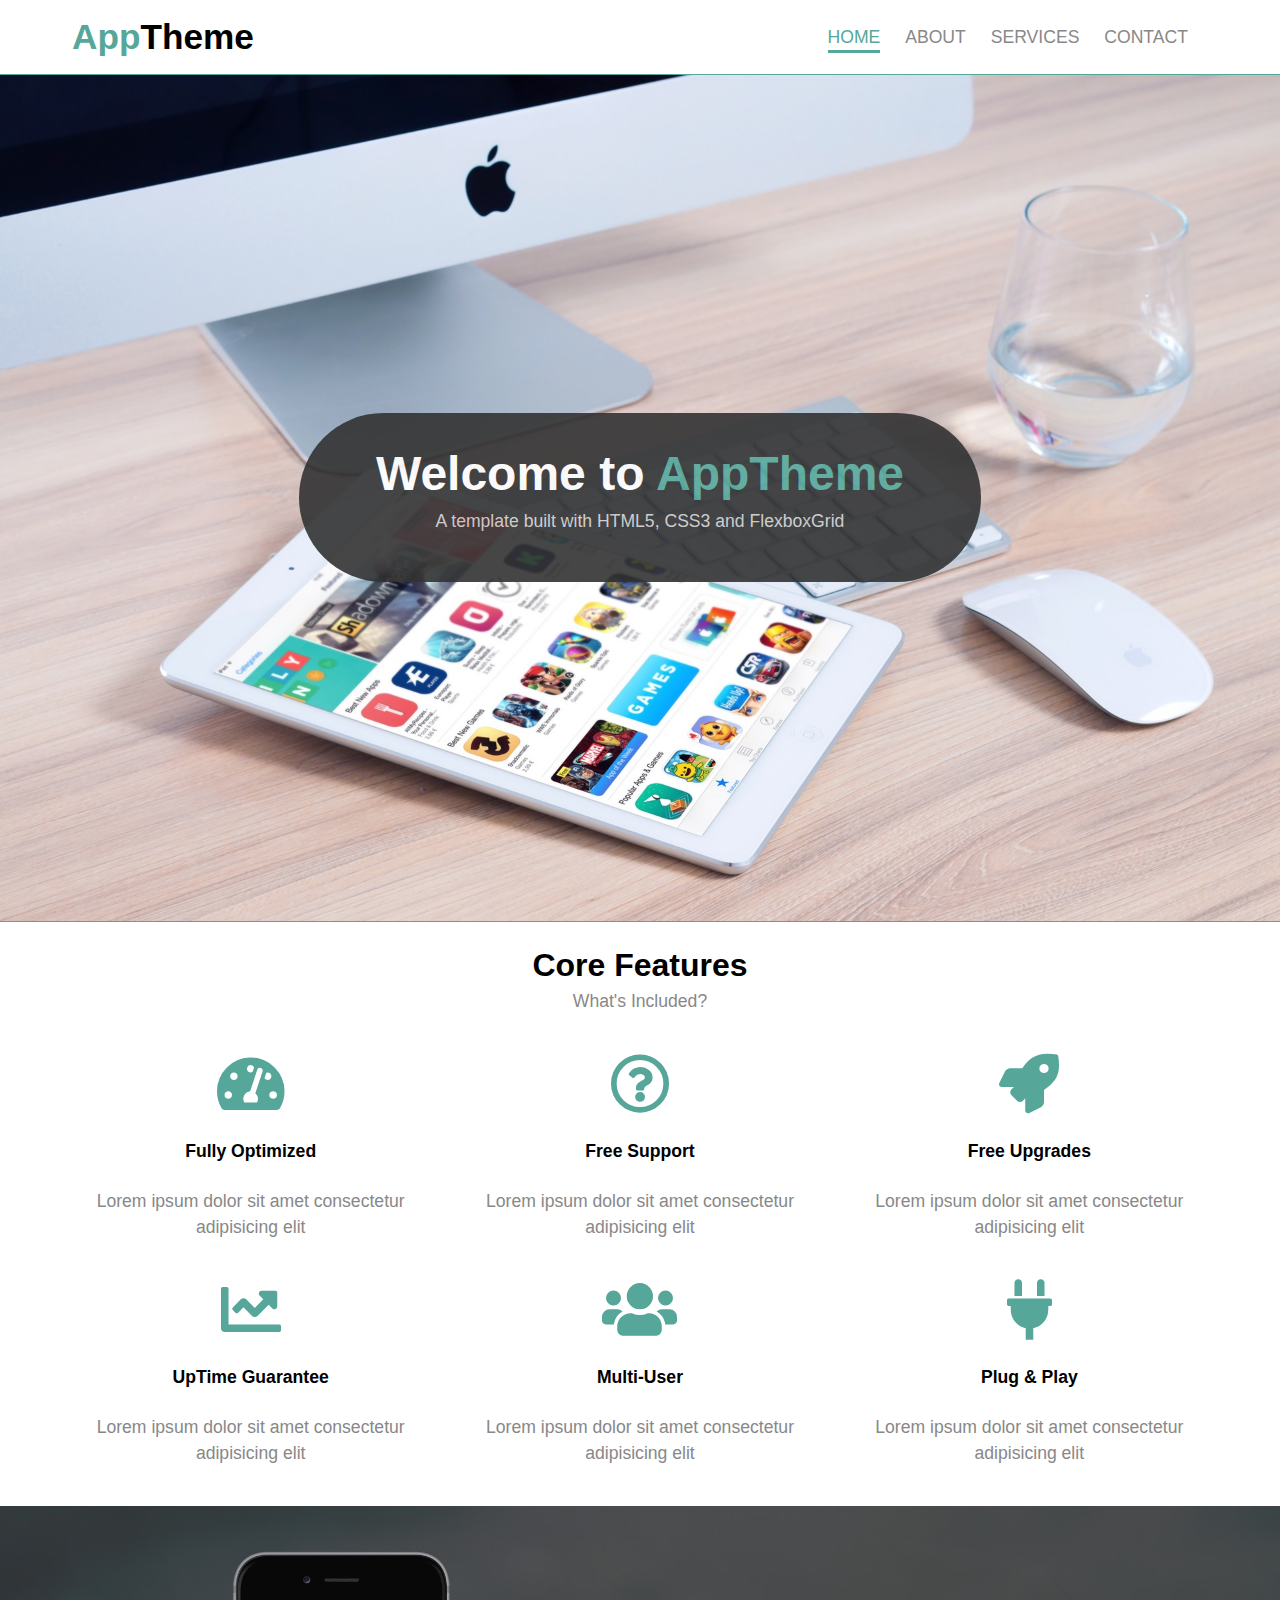
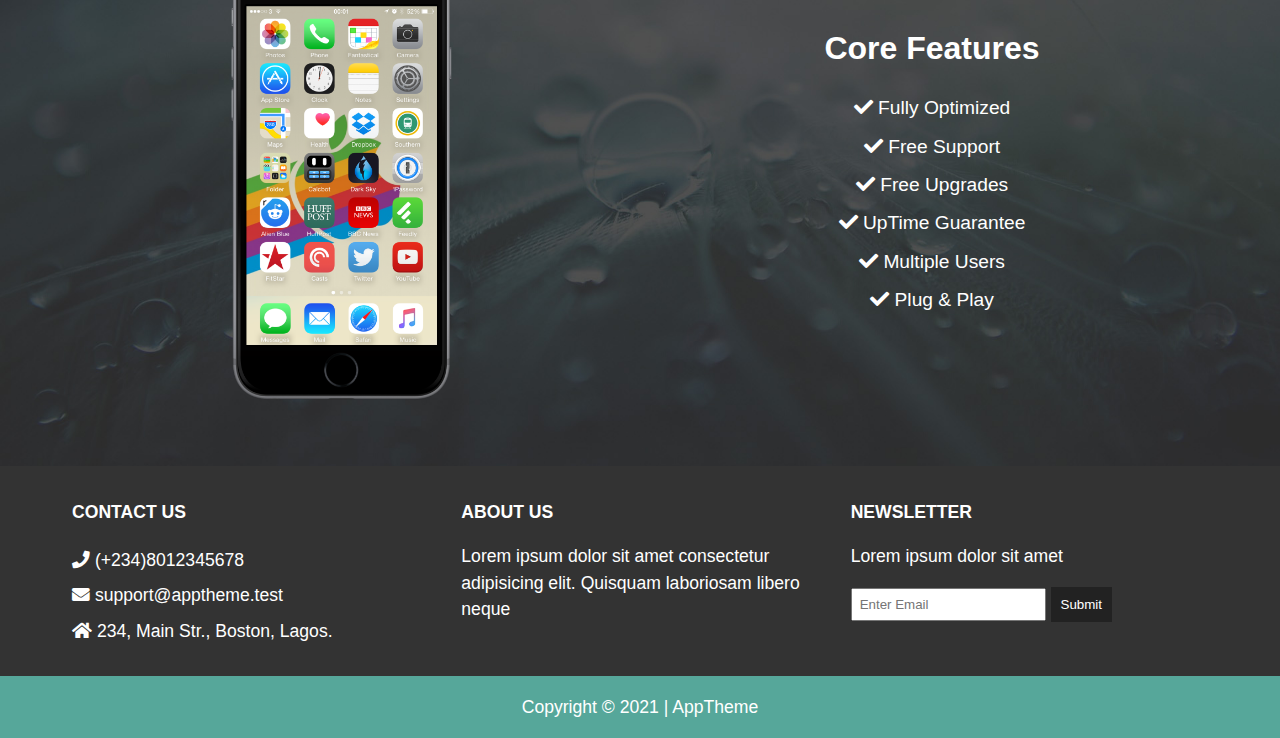
<file: index.html>
<!DOCTYPE html>
<html lang="en">

<head>
    <meta charset="UTF-8">
    <meta http-equiv="X-UA-Compatible" content="IE=edge">
    <meta name="viewport" content="width=device-width, initial-scale=1.0">
    <link rel="stylesheet" href="css/flexboxgrid.css">
    <link rel="stylesheet" href="css/style.css">
    <link rel="stylesheet" href="css/css/all.css">
    <title>AppTheme</title>
</head>

<body>
    <!-- Header -->
    <header id="main-header">
        <div class="container">
            <div class="row center-xs end-sm end-md end-lg middle-xs middle-sm middle-md middle-lg">
                <div class="col-xs-12 col-sm-2 col-md-2 col-lg-2">
                    <h1><span class="primary-text">App</span>Theme</h1>
                </div>
                <div class="col-xs-12 col-sm-10 col-md-10 col-lg-10">
                    <nav id="navbar">
                        <ul>
                            <li class="current"><a href="index.html">Home</a></li>
                            <li><a href="about.html">About</a></li>
                            <li><a href="services.html">Services</a></li>
                            <li><a href="contact.html">Contact</a></li>
                        </ul>
                    </nav>
                </div>
            </div>
        </div>
    </header>

    <!-- Showcase -->
    <section id="showcase">
        <div class="container">
            <div class="row center-xs center-sm center-md center-lg middle-xs middle-sm middle-md middle-lg">
                <div class="col-xs-10 col-sm-10 col-md-10 col-lg-7 showcase-content">
                    <h1>Welcome to <span class="primary-text">AppTheme</span></h1>
                    <p>A template built with HTML5, CSS3 and FlexboxGrid</p>
                </div>
            </div>
        </div>
    </section>

    <!-- Features -->
    <section id="features">
        <div class="container">
            <div class="row center-xs center-md center-md center-lg">
                <div class="col-xs-12 col-sm-12 col-md-12 col-lg-12">
                    <h2>Core Features</h2>
                    <p>What's Included?</p>
                    <!-- Icon Row 1 -->
                    <div class="row center-xs center-md center-md center-lg">
                        <div class="col-xs-12 col-sm-4 col-md-4 col-lg-4">
                            <i class="fas fa-tachometer-alt"></i>
                            <h4>Fully Optimized</h4>
                            <p>Lorem ipsum dolor sit amet consectetur adipisicing elit</p>
                        </div>
                        <div class="col-xs-12 col-sm-4 col-md-4 col-lg-4">
                            <i class="far fa-question-circle"></i>
                            <h4>Free Support</h4>
                            <p>Lorem ipsum dolor sit amet consectetur adipisicing elit</p>
                        </div>
                        <div class="col-xs-12 col-sm-4 col-md-4 col-lg-4">
                            <i class="fas fa-rocket"></i>
                            <h4>Free Upgrades</h4>
                            <p>Lorem ipsum dolor sit amet consectetur adipisicing elit</p>
                        </div>
                    </div>
                    <!-- Icon Row 2 -->
                    <div class="row center-xs center-md center-md center-lg">
                        <div class="col-xs-12 col-sm-4 col-md-4 col-lg-4">
                            <i class="fas fa-chart-line"></i>
                            <h4>UpTime Guarantee</h4>
                            <p>Lorem ipsum dolor sit amet consectetur adipisicing elit</p>
                        </div>
                        <div class="col-xs-12 col-sm-4 col-md-4 col-lg-4">
                            <i class="fas fa-users"></i>
                            <h4>Multi-User</h4>
                            <p>Lorem ipsum dolor sit amet consectetur adipisicing elit</p>
                        </div>
                        <div class="col-xs-12 col-sm-4 col-md-4 col-lg-4">
                            <i class="fas fa-plug"></i>
                            <h4>Plug & Play</h4>
                            <p>Lorem ipsum dolor sit amet consectetur adipisicing elit</p>
                        </div>
                    </div>
                </div>
            </div>
        </div>
    </section>

    <!-- Info Section -->
    <section id="info">
        <div class="container">
            <div class="row center-xs center-md center-md center-lg middle-xs middle-sm middle-md middle-lg">
                <div class="col-xs-12 col-sm-6 col-md-6 com-lg-6">
                    <img src="./images/iphone.png" alt="">
                </div>
                <div class="col-xs-12 col-sm-6 col-md-6 com-lg-6">
                    <h2>Core Features</h2>
                    <ul>
                        <li><i class="fas fa-check"></i> Fully Optimized</li>
                        <li><i class="fas fa-check"></i> Free Support</li>
                        <li><i class="fas fa-check"></i> Free Upgrades</li>
                        <li><i class="fas fa-check"></i> UpTime Guarantee</li>
                        <li><i class="fas fa-check"></i> Multiple Users</li>
                        <li><i class="fas fa-check"></i> Plug & Play</li>
                    </ul>
                </div>
            </div>
        </div>
    </section>

    <!-- Company -->
    <section id="company">
        <div class="container">
            <div class="row">
                <div class="col-xs-12 col-sm-4 col-md-4 col-lg-4">
                    <h4>Contact Us</h4>
                    <ul>
                        <li><i class="fas fa-phone"></i> (+234)8012345678</li>
                        <li><i class="fas fa-envelope"></i> support@apptheme.test</li>
                        <li><i class="fas fa-home"></i> 234, Main Str., Boston, Lagos.</li>
                    </ul>
                </div>
                <div class="col-xs-12 col-sm-4 col-md-4 col-lg-4">
                    <h4>About Us</h4>
                    <p>Lorem ipsum dolor sit amet consectetur adipisicing elit. Quisquam laboriosam libero neque</p>
                </div>
                <div class="col-xs-12 col-sm-4 col-md-4 col-lg-4">
                    <h4>Newsletter</h4>
                    <p>Lorem ipsum dolor sit amet</p>
                    <form>
                        <input type="text" name="email" placeholder="Enter Email">
                        <button type="submit">Submit</button>
                    </form>
                </div>
            </div>
        </div>
    </section>

    <!-- Footer -->
    <footer id="main-footer">
        <div class="container">
            <div class="row center-xs center-sm center-md center-lg">
                <div class="col-xs-12 col-sm-12 col-md-12 col-lg-12">
                    <p>Copyright &copy; 2021 | AppTheme</p>
                </div>
            </div>
        </div>
    </footer>

</body>

</html>
</file>
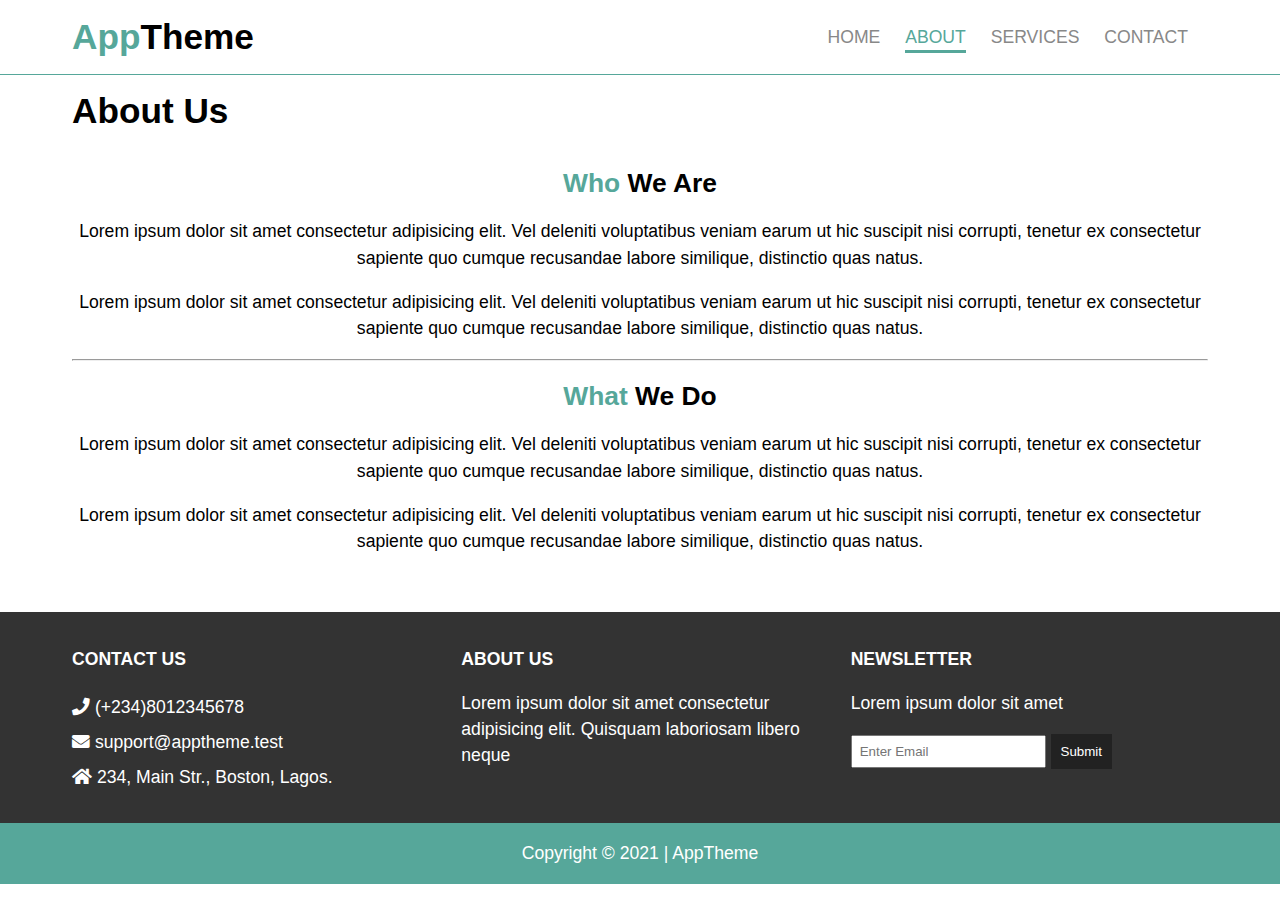
<file: about.html>
<!DOCTYPE html>
<html lang="en">

<head>
    <meta charset="UTF-8">
    <meta http-equiv="X-UA-Compatible" content="IE=edge">
    <meta name="viewport" content="width=device-width, initial-scale=1.0">
    <link rel="stylesheet" href="css/flexboxgrid.css">
    <link rel="stylesheet" href="css/style.css">
    <link rel="stylesheet" href="css/css/all.css">
    <title>AppTheme | About</title>
</head>

<body>
    <!-- Header -->
    <header id="main-header">
        <div class="container">
            <div class="row center-xs end-sm end-md end-lg middle-xs middle-sm middle-md middle-lg">
                <div class="col-xs-12 col-sm-2 col-md-2 col-lg-2">
                    <h1><span class="primary-text">App</span>Theme</h1>
                </div>
                <div class="col-xs-12 col-sm-10 col-md-10 col-lg-10">
                    <nav id="navbar">
                        <ul>
                            <li><a href="index.html">Home</a></li>
                            <li class="current"><a href="about.html">About</a></li>
                            <li><a href="services.html">Services</a></li>
                            <li><a href="contact.html">Contact</a></li>
                        </ul>
                    </nav>
                </div>
            </div>
        </div>
    </header>

    <!-- Subheader -->
    <section id="subheader">
        <div class="container">
            <div class="row">
                <div class="col-xs-12 col-sm-12 col-md-12 col-lg-12">
                    <h1>About Us</h1>
                </div>
            </div>
        </div>
    </section>

    <!-- Main Page -->
    <section id="page" class="about">
        <div class="container">
            <div class="row center-xs center-sm center-md center-lg">
                <div class="col-xs-12 col-sm-12 col-md-12 col-lg 12">
                    <h2><span class="primary-text">Who</span> We Are</h2>
                    <p>Lorem ipsum dolor sit amet consectetur adipisicing elit. Vel deleniti voluptatibus veniam earum
                        ut hic suscipit nisi corrupti, tenetur ex consectetur sapiente quo cumque recusandae labore
                        similique, distinctio quas natus.</p>
                    <p>Lorem ipsum dolor sit amet consectetur adipisicing elit. Vel deleniti voluptatibus veniam earum
                        ut hic suscipit nisi corrupti, tenetur ex consectetur sapiente quo cumque recusandae labore
                        similique, distinctio quas natus.</p>
                    <hr>
                    <h2><span class="primary-text">What</span> We Do</h2>
                    <p>Lorem ipsum dolor sit amet consectetur adipisicing elit. Vel deleniti voluptatibus veniam earum
                        ut hic suscipit nisi corrupti, tenetur ex consectetur sapiente quo cumque recusandae labore
                        similique, distinctio quas natus.</p>
                    <p>Lorem ipsum dolor sit amet consectetur adipisicing elit. Vel deleniti voluptatibus veniam earum
                        ut hic suscipit nisi corrupti, tenetur ex consectetur sapiente quo cumque recusandae labore
                        similique, distinctio quas natus.</p>
                </div>
            </div>
        </div>
    </section>


    <!-- Company -->
    <section id="company">
        <div class="container">
            <div class="row">
                <div class="col-xs-12 col-sm-4 col-md-4 col-lg-4">
                    <h4>Contact Us</h4>
                    <ul>
                        <li><i class="fas fa-phone"></i> (+234)8012345678</li>
                        <li><i class="fas fa-envelope"></i> support@apptheme.test</li>
                        <li><i class="fas fa-home"></i> 234, Main Str., Boston, Lagos.</li>
                    </ul>
                </div>
                <div class="col-xs-12 col-sm-4 col-md-4 col-lg-4">
                    <h4>About Us</h4>
                    <p>Lorem ipsum dolor sit amet consectetur adipisicing elit. Quisquam laboriosam libero neque</p>
                </div>
                <div class="col-xs-12 col-sm-4 col-md-4 col-lg-4">
                    <h4>Newsletter</h4>
                    <p>Lorem ipsum dolor sit amet</p>
                    <form>
                        <input type="text" name="email" placeholder="Enter Email">
                        <button type="submit">Submit</button>
                    </form>
                </div>
            </div>
        </div>
    </section>

    <!-- Footer -->
    <footer id="main-footer">
        <div class="container">
            <div class="row center-xs center-sm center-md center-lg">
                <div class="col-xs-12 col-sm-12 col-md-12 col-lg-12">
                    <p>Copyright &copy; 2021 | AppTheme</p>
                </div>
            </div>
        </div>
    </footer>

</body>

</html>
</file>
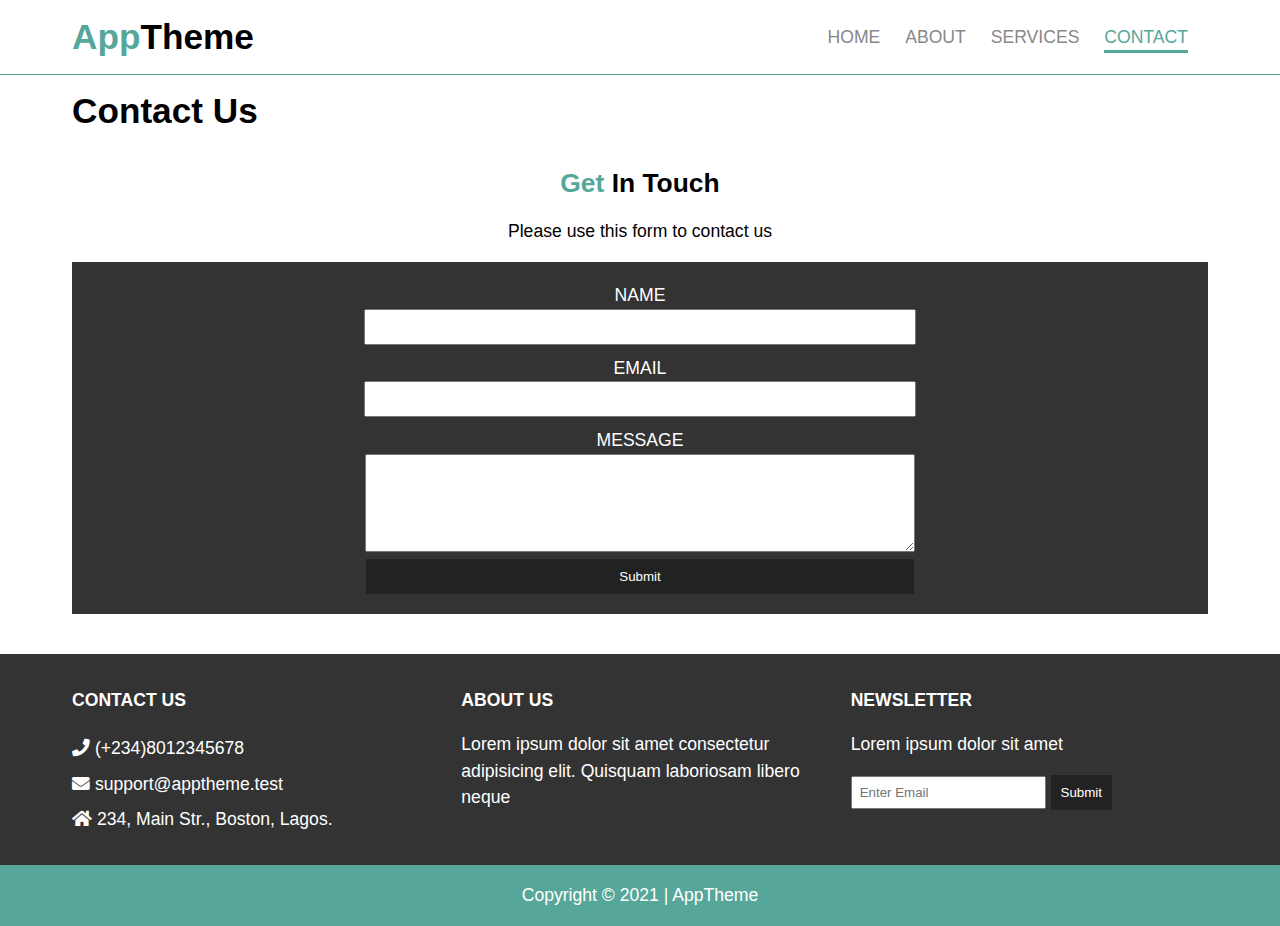
<file: contact.html>
<!DOCTYPE html>
<html lang="en">

<head>
    <meta charset="UTF-8">
    <meta http-equiv="X-UA-Compatible" content="IE=edge">
    <meta name="viewport" content="width=device-width, initial-scale=1.0">
    <link rel="stylesheet" href="css/flexboxgrid.css">
    <link rel="stylesheet" href="css/style.css">
    <link rel="stylesheet" href="css/css/all.css">
    <title>AppTheme | Contact</title>
</head>

<body>
    <!-- Header -->
    <header id="main-header">
        <div class="container">
            <div class="row center-xs end-sm end-md end-lg  middle-xs middle-sm middle-md middle-lg">
                <div class="col-xs-12 col-sm-2 col-md-2 col-lg-2">
                    <h1><span class="primary-text">App</span>Theme</h1>
                </div>
                <div class="col-xs-12 col-sm-10 col-md-10 col-lg-10">
                    <nav id="navbar">
                        <ul>
                            <li><a href="index.html">Home</a></li>
                            <li><a href="about.html">About</a></li>
                            <li><a href="services.html">Services</a></li>
                            <li class="current"><a href="contact.html">Contact</a></li>
                        </ul>
                    </nav>
                </div>
            </div>
        </div>
    </header>

    <!-- Subheader -->
    <section id="subheader">
        <div class="container">
            <div class="row">
                <div class="col-xs-12 col-sm-12 col-md-12 col-lg-12">
                    <h1>Contact Us</h1>
                </div>
            </div>
        </div>
    </section>

    <!-- Main Page -->
    <section id="page" class="contact">
        <div class="container">
            <div class="row center-xs center-sm center-md center-lg">
                <div class="col-xs-12 col-sm-12 col-md-12 col-lg 12">
                    <h2><span class="primary-text">Get</span> In Touch</h2>
                    <p>Please use this form to contact us</p>
                    <form>
                        <div>
                            <label for="name">Name</label><br>
                            <input type="text" name="name">
                        </div>
                        <div>
                            <label for="email">Email</label><br>
                            <input type="email" name="email">
                        </div>
                        <div>
                            <label for="message">Message</label><br>
                            <textarea name="message"></textarea>
                        </div>
                        <button type="submit" name="button">Submit</button>
                    </form>
                </div>
            </div>
        </div>
    </section>


    <!-- Company -->
    <section id="company">
        <div class="container">
            <div class="row">
                <div class="col-xs-12 col-sm-4 col-md-4 col-lg-4">
                    <h4>Contact Us</h4>
                    <ul>
                        <li><i class="fas fa-phone"></i> (+234)8012345678</li>
                        <li><i class="fas fa-envelope"></i> support@apptheme.test</li>
                        <li><i class="fas fa-home"></i> 234, Main Str., Boston, Lagos.</li>
                    </ul>
                </div>
                <div class="col-xs-12 col-sm-4 col-md-4 col-lg-4">
                    <h4>About Us</h4>
                    <p>Lorem ipsum dolor sit amet consectetur adipisicing elit. Quisquam laboriosam libero neque</p>
                </div>
                <div class="col-xs-12 col-sm-4 col-md-4 col-lg-4">
                    <h4>Newsletter</h4>
                    <p>Lorem ipsum dolor sit amet</p>
                    <form>
                        <input type="text" name="email" placeholder="Enter Email">
                        <button type="submit">Submit</button>
                    </form>
                </div>
            </div>
        </div>
    </section>

    <!-- Footer -->
    <footer id="main-footer">
        <div class="container">
            <div class="row center-xs center-sm center-md center-lg">
                <div class="col-xs-12 col-sm-12 col-md-12 col-lg-12">
                    <p>Copyright &copy; 2021 | AppTheme</p>
                </div>
            </div>
        </div>
    </footer>

</body>

</html>
</file>
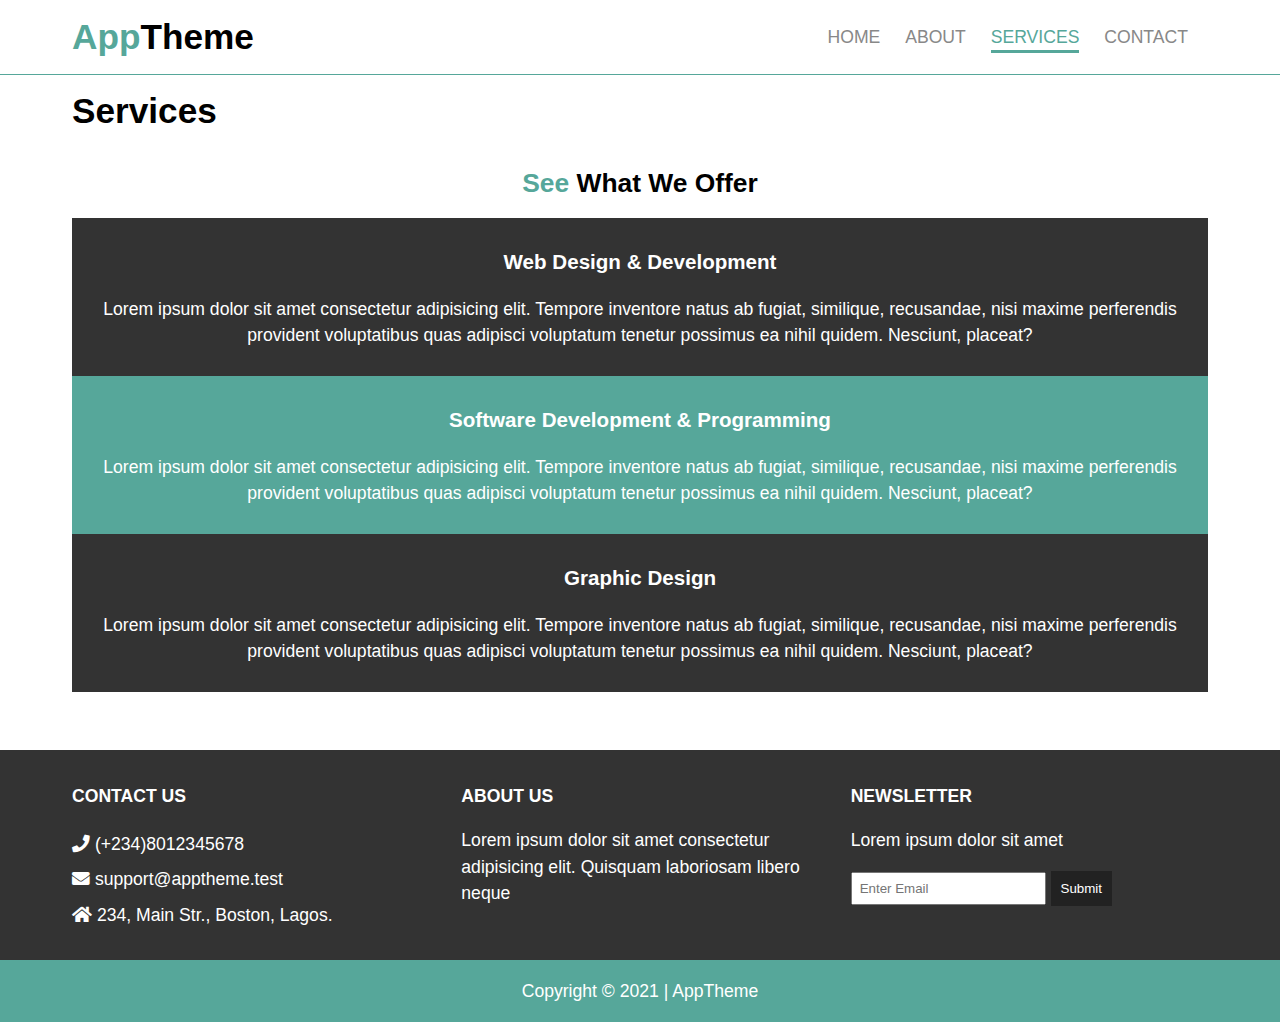
<file: services.html>
<!DOCTYPE html>
<html lang="en">

<head>
    <meta charset="UTF-8">
    <meta http-equiv="X-UA-Compatible" content="IE=edge">
    <meta name="viewport" content="width=device-width, initial-scale=1.0">
    <link rel="stylesheet" href="css/flexboxgrid.css">
    <link rel="stylesheet" href="css/style.css">
    <link rel="stylesheet" href="css/css/all.css">
    <title>AppTheme | Services</title>
</head>

<body>
    <!-- Header -->
    <header id="main-header">
        <div class="container">
            <div class="row center-xs end-sm end-md end-lg middle-xs middle-sm middle-md middle-lg">
                <div class="col-xs-12 col-sm-2 col-md-2 col-lg-2">
                    <h1><span class="primary-text">App</span>Theme</h1>
                </div>
                <div class="col-xs-12 col-sm-10 col-md-10 col-lg-10">
                    <nav id="navbar">
                        <ul>
                            <li><a href="index.html">Home</a></li>
                            <li><a href="about.html">About</a></li>
                            <li class="current"><a href="services.html">Services</a></li>
                            <li><a href="contact.html">Contact</a></li>
                        </ul>
                    </nav>
                </div>
            </div>
        </div>
    </header>

    <!-- Subheader -->
    <section id="subheader">
        <div class="container">
            <div class="row">
                <div class="col-xs-12 col-sm-12 col-md-12 col-lg-12">
                    <h1>Services</h1>
                </div>
            </div>
        </div>
    </section>

    <!-- Main Page -->
    <section id="page" class="services">
        <div class="container">
            <div class="row center-xs center-sm center-md center-lg">
                <div class="col-xs-12 col-sm-12 col-md-12 col-lg 12">
                    <h2><span class="primary-text">See</span> What We Offer</h2>
                    <ul>
                        <li>
                            <h3>Web Design & Development</h3>
                            <p>Lorem ipsum dolor sit amet consectetur adipisicing elit. Tempore inventore natus ab
                                fugiat, similique, recusandae, nisi maxime perferendis provident voluptatibus quas
                                adipisci voluptatum tenetur possimus ea nihil quidem. Nesciunt, placeat?</p>
                        </li>
                        <li>
                            <h3>Software Development & Programming</h3>
                            <p>Lorem ipsum dolor sit amet consectetur adipisicing elit. Tempore inventore natus ab
                                fugiat, similique, recusandae, nisi maxime perferendis provident voluptatibus quas
                                adipisci voluptatum tenetur possimus ea nihil quidem. Nesciunt, placeat?</p>
                        </li>
                        <li>
                            <h3>Graphic Design</h3>
                            <p>Lorem ipsum dolor sit amet consectetur adipisicing elit. Tempore inventore natus ab
                                fugiat, similique, recusandae, nisi maxime perferendis provident voluptatibus quas
                                adipisci voluptatum tenetur possimus ea nihil quidem. Nesciunt, placeat?</p>
                        </li>
                    </ul>
                </div>
            </div>
        </div>
    </section>


    <!-- Company -->
    <section id="company">
        <div class="container">
            <div class="row">
                <div class="col-xs-12 col-sm-4 col-md-4 col-lg-4">
                    <h4>Contact Us</h4>
                    <ul>
                        <li><i class="fas fa-phone"></i> (+234)8012345678</li>
                        <li><i class="fas fa-envelope"></i> support@apptheme.test</li>
                        <li><i class="fas fa-home"></i> 234, Main Str., Boston, Lagos.</li>
                    </ul>
                </div>
                <div class="col-xs-12 col-sm-4 col-md-4 col-lg-4">
                    <h4>About Us</h4>
                    <p>Lorem ipsum dolor sit amet consectetur adipisicing elit. Quisquam laboriosam libero neque</p>
                </div>
                <div class="col-xs-12 col-sm-4 col-md-4 col-lg-4">
                    <h4>Newsletter</h4>
                    <p>Lorem ipsum dolor sit amet</p>
                    <form>
                        <input type="text" name="email" placeholder="Enter Email">
                        <button type="submit">Submit</button>
                    </form>
                </div>
            </div>
        </div>
    </section>

    <!-- Footer -->
    <footer id="main-footer">
        <div class="container">
            <div class="row center-xs center-sm center-md center-lg">
                <div class="col-xs-12 col-sm-12 col-md-12 col-lg-12">
                    <p>Copyright &copy; 2021 | AppTheme</p>
                </div>
            </div>
        </div>
    </footer>

</body>

</html>
</file>
<file: css/flexboxgrid.css>
/* Uncomment and set these variables to customize the grid. */

.container-fluid {
  margin-right: auto;
  margin-left: auto;
  padding-right: 2rem;
  padding-left: 2rem;
}

.row {
  box-sizing: border-box;
  display: -ms-flexbox;
  display: -webkit-box;
  display: flex;
  -ms-flex: 0 1 auto;
  -webkit-box-flex: 0;
  flex: 0 1 auto;
  -ms-flex-direction: row;
  -webkit-box-orient: horizontal;
  -webkit-box-direction: normal;
  flex-direction: row;
  -ms-flex-wrap: wrap;
  flex-wrap: wrap;
  margin-right: -1rem;
  margin-left: -1rem;
}

.row.reverse {
  -ms-flex-direction: row-reverse;
  -webkit-box-orient: horizontal;
  -webkit-box-direction: reverse;
  flex-direction: row-reverse;
}

.col.reverse {
  -ms-flex-direction: column-reverse;
  -webkit-box-orient: vertical;
  -webkit-box-direction: reverse;
  flex-direction: column-reverse;
}

.col-xs,
.col-xs-1,
.col-xs-2,
.col-xs-3,
.col-xs-4,
.col-xs-5,
.col-xs-6,
.col-xs-7,
.col-xs-8,
.col-xs-9,
.col-xs-10,
.col-xs-11,
.col-xs-12 {
  box-sizing: border-box;
  -ms-flex: 0 0 auto;
  -webkit-box-flex: 0;
  flex: 0 0 auto;
  padding-right: 1rem;
  padding-left: 1rem;
}

.col-xs {
  -webkit-flex-grow: 1;
  -ms-flex-positive: 1;
  -webkit-box-flex: 1;
  flex-grow: 1;
  -ms-flex-preferred-size: 0;
  flex-basis: 0;
  max-width: 100%;
}

.col-xs-1 {
  -ms-flex-preferred-size: 8.333%;
  flex-basis: 8.333%;
  max-width: 8.333%;
}

.col-xs-2 {
  -ms-flex-preferred-size: 16.667%;
  flex-basis: 16.667%;
  max-width: 16.667%;
}

.col-xs-3 {
  -ms-flex-preferred-size: 25%;
  flex-basis: 25%;
  max-width: 25%;
}

.col-xs-4 {
  -ms-flex-preferred-size: 33.333%;
  flex-basis: 33.333%;
  max-width: 33.333%;
}

.col-xs-5 {
  -ms-flex-preferred-size: 41.667%;
  flex-basis: 41.667%;
  max-width: 41.667%;
}

.col-xs-6 {
  -ms-flex-preferred-size: 50%;
  flex-basis: 50%;
  max-width: 50%;
}

.col-xs-7 {
  -ms-flex-preferred-size: 58.333%;
  flex-basis: 58.333%;
  max-width: 58.333%;
}

.col-xs-8 {
  -ms-flex-preferred-size: 66.667%;
  flex-basis: 66.667%;
  max-width: 66.667%;
}

.col-xs-9 {
  -ms-flex-preferred-size: 75%;
  flex-basis: 75%;
  max-width: 75%;
}

.col-xs-10 {
  -ms-flex-preferred-size: 83.333%;
  flex-basis: 83.333%;
  max-width: 83.333%;
}

.col-xs-11 {
  -ms-flex-preferred-size: 91.667%;
  flex-basis: 91.667%;
  max-width: 91.667%;
}

.col-xs-12 {
  -ms-flex-preferred-size: 100%;
  flex-basis: 100%;
  max-width: 100%;
}

.col-xs-offset-1 {
  margin-left: 8.333%;
}

.col-xs-offset-2 {
  margin-left: 16.667%;
}

.col-xs-offset-3 {
  margin-left: 25%;
}

.col-xs-offset-4 {
  margin-left: 33.333%;
}

.col-xs-offset-5 {
  margin-left: 41.667%;
}

.col-xs-offset-6 {
  margin-left: 50%;
}

.col-xs-offset-7 {
  margin-left: 58.333%;
}

.col-xs-offset-8 {
  margin-left: 66.667%;
}

.col-xs-offset-9 {
  margin-left: 75%;
}

.col-xs-offset-10 {
  margin-left: 83.333%;
}

.col-xs-offset-11 {
  margin-left: 91.667%;
}

.start-xs {
  -ms-flex-pack: start;
  -webkit-box-pack: start;
  justify-content: flex-start;
  text-align: start;
}

.center-xs {
  -ms-flex-pack: center;
  -webkit-box-pack: center;
  justify-content: center;
  text-align: center;
}

.end-xs {
  -ms-flex-pack: end;
  -webkit-box-pack: end;
  justify-content: flex-end;
  text-align: end;
}

.top-xs {
  -ms-flex-align: start;
  -webkit-box-align: start;
  align-items: flex-start;
}

.middle-xs {
  -ms-flex-align: center;
  -webkit-box-align: center;
  align-items: center;
}

.bottom-xs {
  -ms-flex-align: end;
  -webkit-box-align: end;
  align-items: flex-end;
}

.around-xs {
  -ms-flex-pack: distribute;
  justify-content: space-around;
}

.between-xs {
  -ms-flex-pack: justify;
  -webkit-box-pack: justify;
  justify-content: space-between;
}

.first-xs {
  -ms-flex-order: -1;
  -webkit-box-ordinal-group: 0;
  order: -1;
}

.last-xs {
  -ms-flex-order: 1;
  -webkit-box-ordinal-group: 2;
  order: 1;
}

@media only screen and (min-width: 48em) {
  .container {
    width: 46rem;
  }

  .col-sm,
  .col-sm-1,
  .col-sm-2,
  .col-sm-3,
  .col-sm-4,
  .col-sm-5,
  .col-sm-6,
  .col-sm-7,
  .col-sm-8,
  .col-sm-9,
  .col-sm-10,
  .col-sm-11,
  .col-sm-12 {
    box-sizing: border-box;
    -ms-flex: 0 0 auto;
    -webkit-box-flex: 0;
    flex: 0 0 auto;
    padding-right: 1rem;
    padding-left: 1rem;
  }

  .col-sm {
    -webkit-flex-grow: 1;
    -ms-flex-positive: 1;
    -webkit-box-flex: 1;
    flex-grow: 1;
    -ms-flex-preferred-size: 0;
    flex-basis: 0;
    max-width: 100%;
  }

  .col-sm-1 {
    -ms-flex-preferred-size: 8.333%;
    flex-basis: 8.333%;
    max-width: 8.333%;
  }

  .col-sm-2 {
    -ms-flex-preferred-size: 16.667%;
    flex-basis: 16.667%;
    max-width: 16.667%;
  }

  .col-sm-3 {
    -ms-flex-preferred-size: 25%;
    flex-basis: 25%;
    max-width: 25%;
  }

  .col-sm-4 {
    -ms-flex-preferred-size: 33.333%;
    flex-basis: 33.333%;
    max-width: 33.333%;
  }

  .col-sm-5 {
    -ms-flex-preferred-size: 41.667%;
    flex-basis: 41.667%;
    max-width: 41.667%;
  }

  .col-sm-6 {
    -ms-flex-preferred-size: 50%;
    flex-basis: 50%;
    max-width: 50%;
  }

  .col-sm-7 {
    -ms-flex-preferred-size: 58.333%;
    flex-basis: 58.333%;
    max-width: 58.333%;
  }

  .col-sm-8 {
    -ms-flex-preferred-size: 66.667%;
    flex-basis: 66.667%;
    max-width: 66.667%;
  }

  .col-sm-9 {
    -ms-flex-preferred-size: 75%;
    flex-basis: 75%;
    max-width: 75%;
  }

  .col-sm-10 {
    -ms-flex-preferred-size: 83.333%;
    flex-basis: 83.333%;
    max-width: 83.333%;
  }

  .col-sm-11 {
    -ms-flex-preferred-size: 91.667%;
    flex-basis: 91.667%;
    max-width: 91.667%;
  }

  .col-sm-12 {
    -ms-flex-preferred-size: 100%;
    flex-basis: 100%;
    max-width: 100%;
  }

  .col-sm-offset-1 {
    margin-left: 8.333%;
  }

  .col-sm-offset-2 {
    margin-left: 16.667%;
  }

  .col-sm-offset-3 {
    margin-left: 25%;
  }

  .col-sm-offset-4 {
    margin-left: 33.333%;
  }

  .col-sm-offset-5 {
    margin-left: 41.667%;
  }

  .col-sm-offset-6 {
    margin-left: 50%;
  }

  .col-sm-offset-7 {
    margin-left: 58.333%;
  }

  .col-sm-offset-8 {
    margin-left: 66.667%;
  }

  .col-sm-offset-9 {
    margin-left: 75%;
  }

  .col-sm-offset-10 {
    margin-left: 83.333%;
  }

  .col-sm-offset-11 {
    margin-left: 91.667%;
  }

  .start-sm {
    -ms-flex-pack: start;
    -webkit-box-pack: start;
    justify-content: flex-start;
    text-align: start;
  }

  .center-sm {
    -ms-flex-pack: center;
    -webkit-box-pack: center;
    justify-content: center;
    text-align: center;
  }

  .end-sm {
    -ms-flex-pack: end;
    -webkit-box-pack: end;
    justify-content: flex-end;
    text-align: end;
  }

  .top-sm {
    -ms-flex-align: start;
    -webkit-box-align: start;
    align-items: flex-start;
  }

  .middle-sm {
    -ms-flex-align: center;
    -webkit-box-align: center;
    align-items: center;
  }

  .bottom-sm {
    -ms-flex-align: end;
    -webkit-box-align: end;
    align-items: flex-end;
  }

  .around-sm {
    -ms-flex-pack: distribute;
    justify-content: space-around;
  }

  .between-sm {
    -ms-flex-pack: justify;
    -webkit-box-pack: justify;
    justify-content: space-between;
  }

  .first-sm {
    -ms-flex-order: -1;
    -webkit-box-ordinal-group: 0;
    order: -1;
  }

  .last-sm {
    -ms-flex-order: 1;
    -webkit-box-ordinal-group: 2;
    order: 1;
  }
}

@media only screen and (min-width: 62em) {
  .container {
    width: 61rem;
  }

  .col-md,
  .col-md-1,
  .col-md-2,
  .col-md-3,
  .col-md-4,
  .col-md-5,
  .col-md-6,
  .col-md-7,
  .col-md-8,
  .col-md-9,
  .col-md-10,
  .col-md-11,
  .col-md-12 {
    box-sizing: border-box;
    -ms-flex: 0 0 auto;
    -webkit-box-flex: 0;
    flex: 0 0 auto;
    padding-right: 1rem;
    padding-left: 1rem;
  }

  .col-md {
    -webkit-flex-grow: 1;
    -ms-flex-positive: 1;
    -webkit-box-flex: 1;
    flex-grow: 1;
    -ms-flex-preferred-size: 0;
    flex-basis: 0;
    max-width: 100%;
  }

  .col-md-1 {
    -ms-flex-preferred-size: 8.333%;
    flex-basis: 8.333%;
    max-width: 8.333%;
  }

  .col-md-2 {
    -ms-flex-preferred-size: 16.667%;
    flex-basis: 16.667%;
    max-width: 16.667%;
  }

  .col-md-3 {
    -ms-flex-preferred-size: 25%;
    flex-basis: 25%;
    max-width: 25%;
  }

  .col-md-4 {
    -ms-flex-preferred-size: 33.333%;
    flex-basis: 33.333%;
    max-width: 33.333%;
  }

  .col-md-5 {
    -ms-flex-preferred-size: 41.667%;
    flex-basis: 41.667%;
    max-width: 41.667%;
  }

  .col-md-6 {
    -ms-flex-preferred-size: 50%;
    flex-basis: 50%;
    max-width: 50%;
  }

  .col-md-7 {
    -ms-flex-preferred-size: 58.333%;
    flex-basis: 58.333%;
    max-width: 58.333%;
  }

  .col-md-8 {
    -ms-flex-preferred-size: 66.667%;
    flex-basis: 66.667%;
    max-width: 66.667%;
  }

  .col-md-9 {
    -ms-flex-preferred-size: 75%;
    flex-basis: 75%;
    max-width: 75%;
  }

  .col-md-10 {
    -ms-flex-preferred-size: 83.333%;
    flex-basis: 83.333%;
    max-width: 83.333%;
  }

  .col-md-11 {
    -ms-flex-preferred-size: 91.667%;
    flex-basis: 91.667%;
    max-width: 91.667%;
  }

  .col-md-12 {
    -ms-flex-preferred-size: 100%;
    flex-basis: 100%;
    max-width: 100%;
  }

  .col-md-offset-1 {
    margin-left: 8.333%;
  }

  .col-md-offset-2 {
    margin-left: 16.667%;
  }

  .col-md-offset-3 {
    margin-left: 25%;
  }

  .col-md-offset-4 {
    margin-left: 33.333%;
  }

  .col-md-offset-5 {
    margin-left: 41.667%;
  }

  .col-md-offset-6 {
    margin-left: 50%;
  }

  .col-md-offset-7 {
    margin-left: 58.333%;
  }

  .col-md-offset-8 {
    margin-left: 66.667%;
  }

  .col-md-offset-9 {
    margin-left: 75%;
  }

  .col-md-offset-10 {
    margin-left: 83.333%;
  }

  .col-md-offset-11 {
    margin-left: 91.667%;
  }

  .start-md {
    -ms-flex-pack: start;
    -webkit-box-pack: start;
    justify-content: flex-start;
    text-align: start;
  }

  .center-md {
    -ms-flex-pack: center;
    -webkit-box-pack: center;
    justify-content: center;
    text-align: center;
  }

  .end-md {
    -ms-flex-pack: end;
    -webkit-box-pack: end;
    justify-content: flex-end;
    text-align: end;
  }

  .top-md {
    -ms-flex-align: start;
    -webkit-box-align: start;
    align-items: flex-start;
  }

  .middle-md {
    -ms-flex-align: center;
    -webkit-box-align: center;
    align-items: center;
  }

  .bottom-md {
    -ms-flex-align: end;
    -webkit-box-align: end;
    align-items: flex-end;
  }

  .around-md {
    -ms-flex-pack: distribute;
    justify-content: space-around;
  }

  .between-md {
    -ms-flex-pack: justify;
    -webkit-box-pack: justify;
    justify-content: space-between;
  }

  .first-md {
    -ms-flex-order: -1;
    -webkit-box-ordinal-group: 0;
    order: -1;
  }

  .last-md {
    -ms-flex-order: 1;
    -webkit-box-ordinal-group: 2;
    order: 1;
  }
}

@media only screen and (min-width: 75em) {
  .container {
    width: 71rem;
  }

  .col-lg,
  .col-lg-1,
  .col-lg-2,
  .col-lg-3,
  .col-lg-4,
  .col-lg-5,
  .col-lg-6,
  .col-lg-7,
  .col-lg-8,
  .col-lg-9,
  .col-lg-10,
  .col-lg-11,
  .col-lg-12 {
    box-sizing: border-box;
    -ms-flex: 0 0 auto;
    -webkit-box-flex: 0;
    flex: 0 0 auto;
    padding-right: 1rem;
    padding-left: 1rem;
  }

  .col-lg {
    -webkit-flex-grow: 1;
    -ms-flex-positive: 1;
    -webkit-box-flex: 1;
    flex-grow: 1;
    -ms-flex-preferred-size: 0;
    flex-basis: 0;
    max-width: 100%;
  }

  .col-lg-1 {
    -ms-flex-preferred-size: 8.333%;
    flex-basis: 8.333%;
    max-width: 8.333%;
  }

  .col-lg-2 {
    -ms-flex-preferred-size: 16.667%;
    flex-basis: 16.667%;
    max-width: 16.667%;
  }

  .col-lg-3 {
    -ms-flex-preferred-size: 25%;
    flex-basis: 25%;
    max-width: 25%;
  }

  .col-lg-4 {
    -ms-flex-preferred-size: 33.333%;
    flex-basis: 33.333%;
    max-width: 33.333%;
  }

  .col-lg-5 {
    -ms-flex-preferred-size: 41.667%;
    flex-basis: 41.667%;
    max-width: 41.667%;
  }

  .col-lg-6 {
    -ms-flex-preferred-size: 50%;
    flex-basis: 50%;
    max-width: 50%;
  }

  .col-lg-7 {
    -ms-flex-preferred-size: 58.333%;
    flex-basis: 58.333%;
    max-width: 58.333%;
  }

  .col-lg-8 {
    -ms-flex-preferred-size: 66.667%;
    flex-basis: 66.667%;
    max-width: 66.667%;
  }

  .col-lg-9 {
    -ms-flex-preferred-size: 75%;
    flex-basis: 75%;
    max-width: 75%;
  }

  .col-lg-10 {
    -ms-flex-preferred-size: 83.333%;
    flex-basis: 83.333%;
    max-width: 83.333%;
  }

  .col-lg-11 {
    -ms-flex-preferred-size: 91.667%;
    flex-basis: 91.667%;
    max-width: 91.667%;
  }

  .col-lg-12 {
    -ms-flex-preferred-size: 100%;
    flex-basis: 100%;
    max-width: 100%;
  }

  .col-lg-offset-1 {
    margin-left: 8.333%;
  }

  .col-lg-offset-2 {
    margin-left: 16.667%;
  }

  .col-lg-offset-3 {
    margin-left: 25%;
  }

  .col-lg-offset-4 {
    margin-left: 33.333%;
  }

  .col-lg-offset-5 {
    margin-left: 41.667%;
  }

  .col-lg-offset-6 {
    margin-left: 50%;
  }

  .col-lg-offset-7 {
    margin-left: 58.333%;
  }

  .col-lg-offset-8 {
    margin-left: 66.667%;
  }

  .col-lg-offset-9 {
    margin-left: 75%;
  }

  .col-lg-offset-10 {
    margin-left: 83.333%;
  }

  .col-lg-offset-11 {
    margin-left: 91.667%;
  }

  .start-lg {
    -ms-flex-pack: start;
    -webkit-box-pack: start;
    justify-content: flex-start;
    text-align: start;
  }

  .center-lg {
    -ms-flex-pack: center;
    -webkit-box-pack: center;
    justify-content: center;
    text-align: center;
  }

  .end-lg {
    -ms-flex-pack: end;
    -webkit-box-pack: end;
    justify-content: flex-end;
    text-align: end;
  }

  .top-lg {
    -ms-flex-align: start;
    -webkit-box-align: start;
    align-items: flex-start;
  }

  .middle-lg {
    -ms-flex-align: center;
    -webkit-box-align: center;
    align-items: center;
  }

  .bottom-lg {
    -ms-flex-align: end;
    -webkit-box-align: end;
    align-items: flex-end;
  }

  .around-lg {
    -ms-flex-pack: distribute;
    justify-content: space-around;
  }

  .between-lg {
    -ms-flex-pack: justify;
    -webkit-box-pack: justify;
    justify-content: space-between;
  }

  .first-lg {
    -ms-flex-order: -1;
    -webkit-box-ordinal-group: 0;
    order: -1;
  }

  .last-lg {
    -ms-flex-order: 1;
    -webkit-box-ordinal-group: 2;
    order: 1;
  }
}
</file>
<file: css/style.css>
*{
    padding: 0;
}

body{
    font-family: 'Roboto Regular', sans-serif;
    font-size: 1.1rem;
    line-height: 1.5em;
    margin: 0;
    padding: 0;
}

img{
    width: 100%;
}

.container{
    margin: auto;
}

/* Common Classes */
.primary-text{
    color: #56a79a;
}

.primary-background{
    background: #56a79a;
}

/* Header */
#main-header{
    border-bottom: 1px solid #56a79a;
}

/* Navbar */
#navbar{
    text-transform: uppercase;
}

#navbar li{
    display: inline;
    padding-right: 20px;
    list-style: none;
}

#navbar a{
    text-decoration: none;
    color: #888;
}

#navbar li.current a, #navbar a:hover{
    color: #56a79a;
    border-bottom: 3px solid #56a79a;
    padding-bottom: 3px;
}

/* Showcase */
#showcase{
    background: url(../images/showcase.jpg) no-repeat center center / cover;
    border-bottom: 1px solid #56a79a;
    margin-bottom: 30px;
}

#showcase .row{
    height: 94vh;
}

#showcase h1{
    font-size: 3rem;
    margin: 0;
    padding-bottom: 20px;
}

#showcase p{
    color: #ccc;
    margin: 0;
}

#showcase .showcase-content{
    background: #333;
    color: white;
    border-radius: 90px;
    padding: 3rem;
    opacity: 0.9;
}

/* Features */
#features h2{
    font-size: 2rem;
    margin: 0;
    padding-bottom: 10px;
}

#features p{
    color: #888;
    margin: 0;
    margin-bottom: 2.5rem;
}

#features i{
    font-size: 60px;
    color: #56a79a;
}

/* Info */
#info {
    background: #333 url(../images/info-bg.jpg) no-repeat center center / cover;
    color: #fff;
}

#info h2{
    font-size: 2rem;
    margin: 0;
    padding-bottom: 10px;
}

#info ul{
    list-style: none;
    padding: 0;
}

#info li {
    line-height: 2em;
    font-size: 1.2rem;
}

/* Company */
#company{
    background: #333;
    color: #fff;
    padding: 10px 0;
}

#company h4{
    text-transform: uppercase;
    margin-bottom: 0;
}

#company ul {
    list-style: none;
    padding: 0;
    line-height: 2;
}

#company input[type="text"]{
    padding: 7px;
}

#company button{
    background: #222;
    color: #fff;
    padding: 10px;
    border: 0;
}

/* Footer */
#main-footer{
    background: #56a79a;
    color: #fff;
}

/* Page */
#page{
    margin-bottom: 2.5rem;
}

/* Services */
.services ul li{
    list-style: none;
    padding: 10px;
}

.services ul li:nth-child(odd){
    background: #333;
    color: white;
}

.services ul li:nth-child(even){
    background: #56a79a;
    color: white;
}

/* Contact */
.contact form{
    background: #333;
    color: #fff;
    padding: 20px;
}

.contact form input[type="text"]{
    width: 50%;
    height: 2rem;
    margin-bottom: 10px;
}

.contact form input[type="email"]{
    width: 50%;
    height: 2rem;
    margin-bottom: 10px;
}

.contact form textarea{
    width: 50%;
    height: 6rem;
}

.contact form button {
    width: 50%;
    padding: 10px 0;
    border: 0;
    background: #222;
    color: #fff;
}

.contact form label{
    text-transform: uppercase;
}

/* Media Queries */
@media(max-width: 800px){
    #showcase h1{
        font-size: 2rem;
    }

}
@media(max-width: 500px){
    #showcase .showcase-content{
        padding: 40px 10px;
    }
}
</file>
